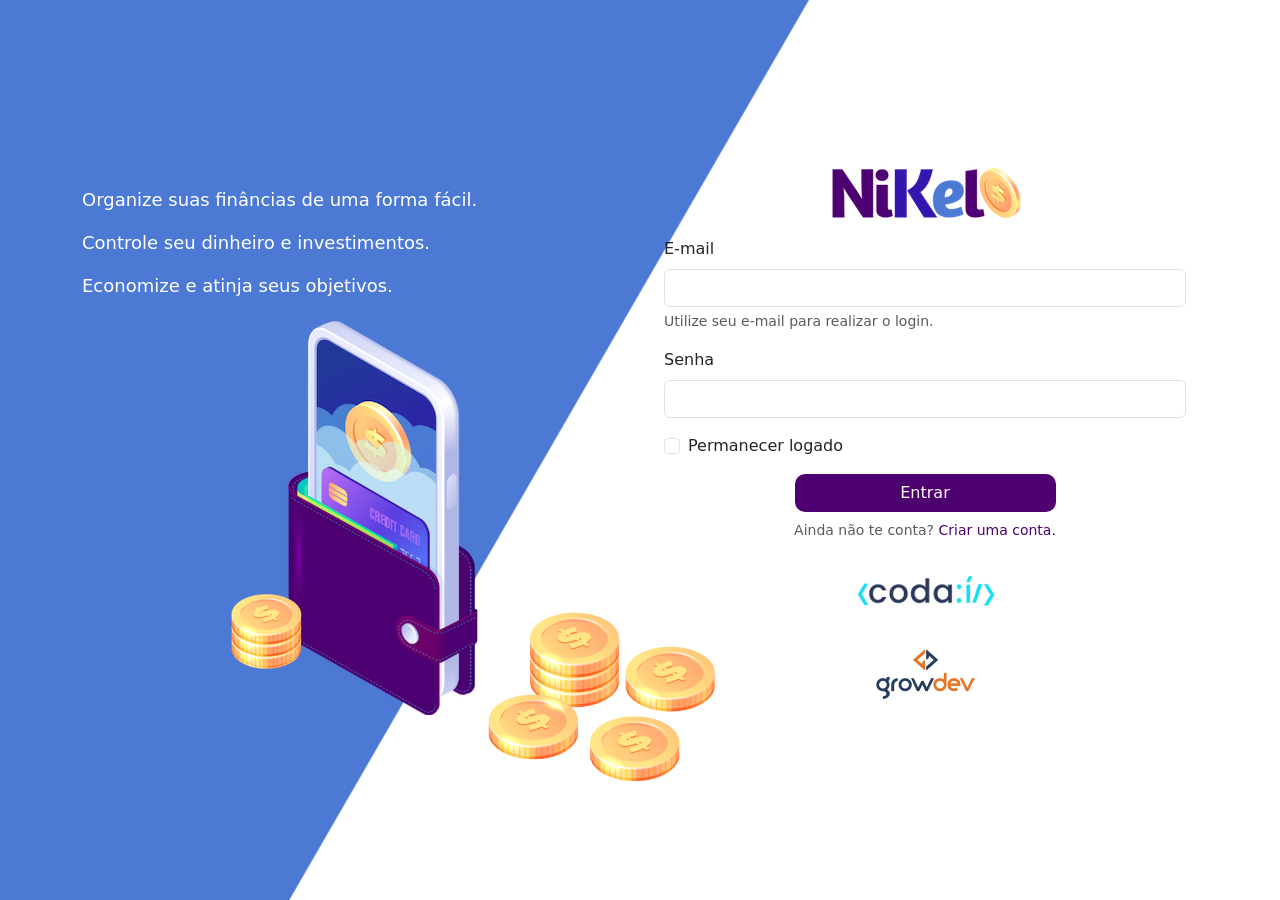
<file: public/index.html>
<!DOCTYPE html>
<html lang="pt">

<head>
    <meta charset="UTF-8">
    <meta name="viewport" content="width=device-width, initial-scale=1.0">
    <link href="https://cdn.jsdelivr.net/npm/bootstrap@5.1.3/dist/css/bootstrap.min.css" rel="stylesheet">
    <link rel="stylesheet" href="css/styles.css">
    <title>Nikel</title>
</head>

<body id="login">
    <main>
        <div class="container">
            <div class="row vh-100">
                <div class="col d-flex justify-content-center my-5 flex-column">
                    <div class="text-login">
                        <p>Organize suas finâncias de uma forma fácil.</p>
                        <p>Controle seu dinheiro e investimentos.</p>
                        <p>Economize e atinja seus objetivos.</p>
                    </div>
                    <div class="text-center">
                        <img src="./assets/pocket.png" alt="image pocket" class="img-fluid">
                        <img src="./assets/coins.png" alt="image coins" class="img-fluid d-none d-md-inline coins">
                    </div>
                </div>
                <div class="col d-flex justify-content-center my-5 flex-column">
                    <div class="container">
                        <div class="row">
                            <div class="col">
                                <div class="text-center mb-3">
                                    <img src="./assets/nikel-logo.png" alt="logo nikel" class="img-fluid">
                                </div>
                            </div>
                        </div>
                        <div class="row">
                            <div class="col">
                                <form id="login-form">
                                    <div class="mb-3">
                                        <label for="email-input" class="form-label">E-mail</label>
                                        <input type="email" class="form-control" id="email-input"
                                            aria-describedby="emailHelp">
                                        <div id="emailHelp" class="form-text">Utilize seu e-mail para realizar o login.
                                        </div>
                                    </div>
                                    <div class="mb-3">
                                        <label for="password-input" class="form-label">Senha</label>
                                        <input type="password" class="form-control" id="password-input">
                                    </div>
                                    <div class="mb-3 form-check">
                                        <input type="checkbox" class="form-check-input" id="session-check">
                                        <label class="form-check-label" for="session-check">Permanecer logado</label>
                                    </div>
                                    <button type="submit" class="btn button-login">Entrar</button>
                                </form>
                            </div>
                        </div>
                        <div class="row">
                            <div class="col">
                                <p id="link-conta" class="text-center mt-2 form-text " data-bs-toggle="modal"
                                    data-bs-target="#register-modal">Ainda não te conta? <span
                                        class=" link-default">Criar uma conta.</span></p>
                            </div>
                        </div>
                        <div class="row">
                            <div class="col">
                                <div class="text-center mt-3">
                                    <img src="./assets/codai-logo.png" alt="Logo codai">
                                </div>
                            </div>
                        </div>
                        <div class="row">
                            <div class="col">
                                <div class="text-center">
                                    <img src="./assets/growdev-logo.png" alt="Logo growdev">
                                </div>
                            </div>
                        </div>
                    </div>
                </div>
            </div>
        </div>
        <!-- Modal -->
        <div class="modal fade" id="register-modal" tabindex="-1" aria-labelledby="exampleModalLabel"
            aria-hidden="true">
            <div class="modal-dialog">
                <div class="modal-content">
                    <div class="modal-header">
                        <h5 class="modal-title" id="exampleModalLabel">Crie sua conta</h5>
                        <button type="button" class="btn-close" data-bs-dismiss="modal" aria-label="Close"></button>
                    </div>
                    <form id="create-form">
                        <div class="modal-body">
                            <div class="mb-3">
                                <label for="email-create-input" class="form-label">E-mail</label>
                                <input type="email" class="form-control" id="email-create-input"
                                    aria-describedby="emailHelp" required>
                                <div id="emailHelp" class="form-text">Utilize seu email para criar a conta.
                                </div>
                            </div>
                            <div class="mb-3">
                                <label for="password-create-input" class="form-label">Senha</label>
                                <input type="password" class="form-control" id="password-create-input" required>
                                <div id="emailHelp" class="form-text">Utilize uma senha fácil de lembrar e anote para
                                    não esquecer!
                                </div>
                            </div>
                        </div>
                        <div class="modal-footer">
                            <button type="button" class="btn btn-secondary button-cancel"
                                data-bs-dismiss="modal">Cancelar</button>
                            <button type="submit" class="btn button-default">Criar conta</button>
                        </div>
                    </form>
                </div>
            </div>
        </div>
    </main>

    <script src="https://cdn.jsdelivr.net/npm/bootstrap@5.1.3/dist/js/bootstrap.bundle.min.js"
        integrity="sha384-ka7Sk0Gln4gmtz2MlQnikT1wXgYsOg+OMhuP+IlRH9sENBO0LRn5q+8nbTov4+1p"
        crossorigin="anonymous"></script>
    <!-- Bootstrap animations in JS-->

    <script src="./js/index.js"></script>
    <!-- Link of index.html with JS -->
</body>

</html>
</file>
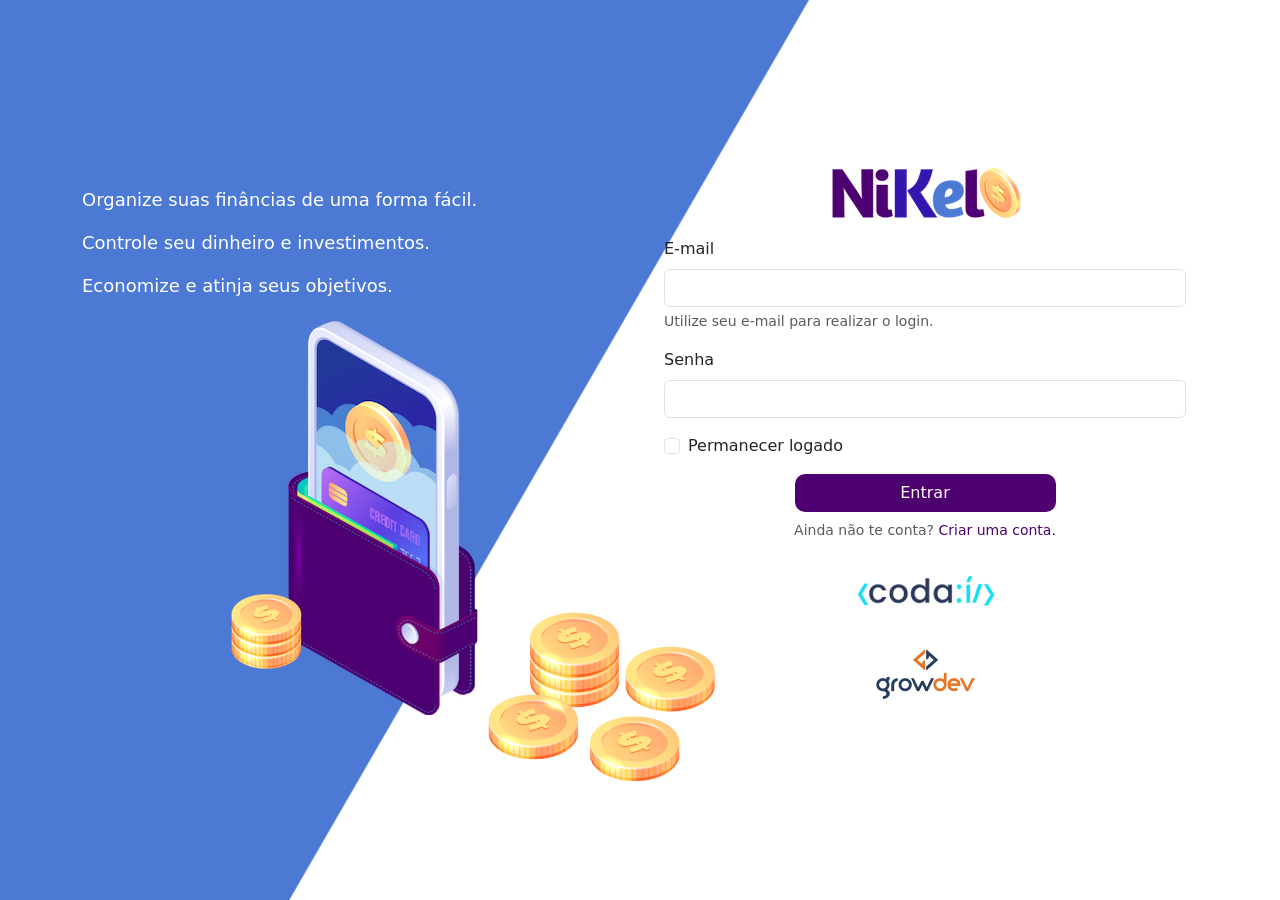
<file: public/home.html>
<!DOCTYPE html>
<html lang="pt">

<head>
    <meta charset="UTF-8">
    <meta name="viewport" content="width=device-width, initial-scale=1.0">
    <link href="https://cdn.jsdelivr.net/npm/bootstrap@5.1.3/dist/css/bootstrap.min.css" rel="stylesheet">
    <!-- CSS Bootstrap Link -->
    <link rel="stylesheet" href="https://cdn.jsdelivr.net/npm/bootstrap-icons@1.13.1/font/bootstrap-icons.min.css">
    <!-- Bootstrap Icons Link-->
    <link rel="stylesheet" href="./css/styles.css">
    <title>Nikel - Home</title>
</head>

<body id="app">
    <header>
        <nav class="navbar navbar-expand navbar-light bg-white">
            <div class="container-fluid">
                <a class="navbar-brand" href="#">
                    <img src="./assets/nikel-small-logo.png" alt="logo nikel" class="img-fluid">
                </a>
                <button class="navbar-toggler" type="button" data-bs-toggle="collapse" data-bs-target="#navbarNav"
                    aria-controls="navbarNav" aria-expanded="false" aria-label="Toggle navigation">
                    <span class="navbar-toggler-icon"></span>
                </button>
                <div class="collapse navbar-collapse justify-content-end" id="navbarNav">
                    <div class="d-flex menu">
                        <a href="home.html">
                            <button class="btn" type="button">
                                <i class="bi bi-house-door-fill fs-4 color-secondary"></i>
                            </button>

                        </a>
                        <a href="transactions.html">
                            <button class="btn" type="button">
                                <i class="bi bi-currency-exchange fs-4"></i>
                            </button>
                        </a>
                        <div class="dropdown">
                            <button class="btn" type="button" id="dropdownMenuButton1" data-bs-toggle="dropdown"
                                aria-expanded="false">
                                <i class="bi bi-person-circle fs-4"></i>
                            </button>
                            <ul class="dropdown-menu logout" aria-labelledby="dropdownMenuButton1">
                                <li><button class="dropdown-item" id="button-logout">Sair</button></li>
                            </ul>
                        </div>
                    </div>
                </div>
            </div>
        </nav>
    </header>
    <main>
        <div class="container-lg">
            <div class="row">
                <div class="col d-flex mt-4 justify-content-start align-items-center">
                    <i class="bi bi-cash-coin color-primary icon-detail"></i>
                    <span class="fs-2" id="total">R$0,00</span>
                </div>
                <div class="col d-flex mt-4 justify-content-end">
                    <div class="text-center">
                        <img src="./assets/coins-small.png" alt="image coins">
                    </div>
                </div>
            </div>
            <div class="row">
                <div class="col-12 info shadow-lg">
                    <div class="container">
                        <div class="row">
                            <div class="col-6">
                                <span class="fs-4">Entradas <i
                                        class="bi bi-arrow-down-circle fs-2 align-midde"></i></span>

                            </div>
                            <div class="col-6">
                                <span class="fs-4">Saídas <i class="bi bi-arrow-up-circle fs-2 align-midde"></i></span>
                            </div>
                            <div class="col-12 my-2">
                                <hr>
                            </div>
                        </div>
                        <div class="row">
                            <div class="col-6">
                                <div class="container p-0" id="cash-in-list">

                                </div>
                            </div>
                            <div class="col-6">
                                <div class="container p-0" id="cash-out-list">
                                </div>
                            </div>
                            <div class="col-12 mb-4">
                                <button type="button" class="btn button-default" id="transactions-button">Ver
                                    todas</button>
                            </div>
                        </div>
                    </div>
                </div>
            </div>
            <button class="btn button-float" data-bs-toggle="modal" data-bs-target="#transaction-modal"><i
                    class="bi bi-plus"></i></button>
        </div>
        <!-- Modal -->
        <div class="modal fade" id="transaction-modal" tabindex="-1" aria-labelledby="exampleModalLabel"
            aria-hidden="true">
            <div class="modal-dialog">
                <div class="modal-content">
                    <div class="modal-header">
                        <h5 class="modal-title" id="exampleModalLabel">Adicionar Lançamento</h5>
                        <button type="button" class="btn-close" data-bs-dismiss="modal" aria-label="Close"></button>
                    </div>
                    <form id="transaction-form">
                        <div class="modal-body">
                            <div class="mb-3">
                                <label for="value-input" class="form-label">Valor</label>
                                <input type="number" step="any" class="form-control" id="value-input"
                                    aria-describedby="emailHelp" required>
                            </div>
                            <div class="mb-3">
                                <label for="description-input" class="form-label">Descrição</label>
                                <input type="text" class="form-control" id="description-input" required>
                            </div>
                            <div class="mb-3">
                                <label for="date-input" class="form-label">Data</label>
                                <input type="date" class="form-control" id="date-input" required>
                            </div>
                            <div class="mb-3">
                                <div class="form-check form-check-inline">
                                    <input class="form-check-input" type="radio" name="type-input" id="inlineRadio1"
                                        value="1" checked>
                                    <label class="form-check-label" for="inlineRadio1">Entrada</label>
                                </div>
                                <div class="form-check form-check-inline">
                                    <input class="form-check-input" type="radio" name="type-input" id="inlineRadio2"
                                        value="2">
                                    <label class="form-check-label" for="inlineRadio2">Saída</label>
                                </div>
                            </div>

                        </div>
                        <div class="modal-footer">
                            <button type="button" class="btn btn-secondary button-cancel"
                                data-bs-dismiss="modal">Cancelar</button>
                            <button type="submit" class="btn button-default">Adicionar</button>
                        </div>
                    </form>
                </div>
            </div>
        </div>
    </main>
    <script src="https://cdn.jsdelivr.net/npm/bootstrap@5.1.3/dist/js/bootstrap.bundle.min.js"
        integrity="sha384-ka7Sk0Gln4gmtz2MlQnikT1wXgYsOg+OMhuP+IlRH9sENBO0LRn5q+8nbTov4+1p"
        crossorigin="anonymous"></script>
    <!-- Bootstrap animations in JS-->

    <script src="./js/home.js"></script>
    <!-- Link of home.html with JS -->
</body>

</html>
</file>
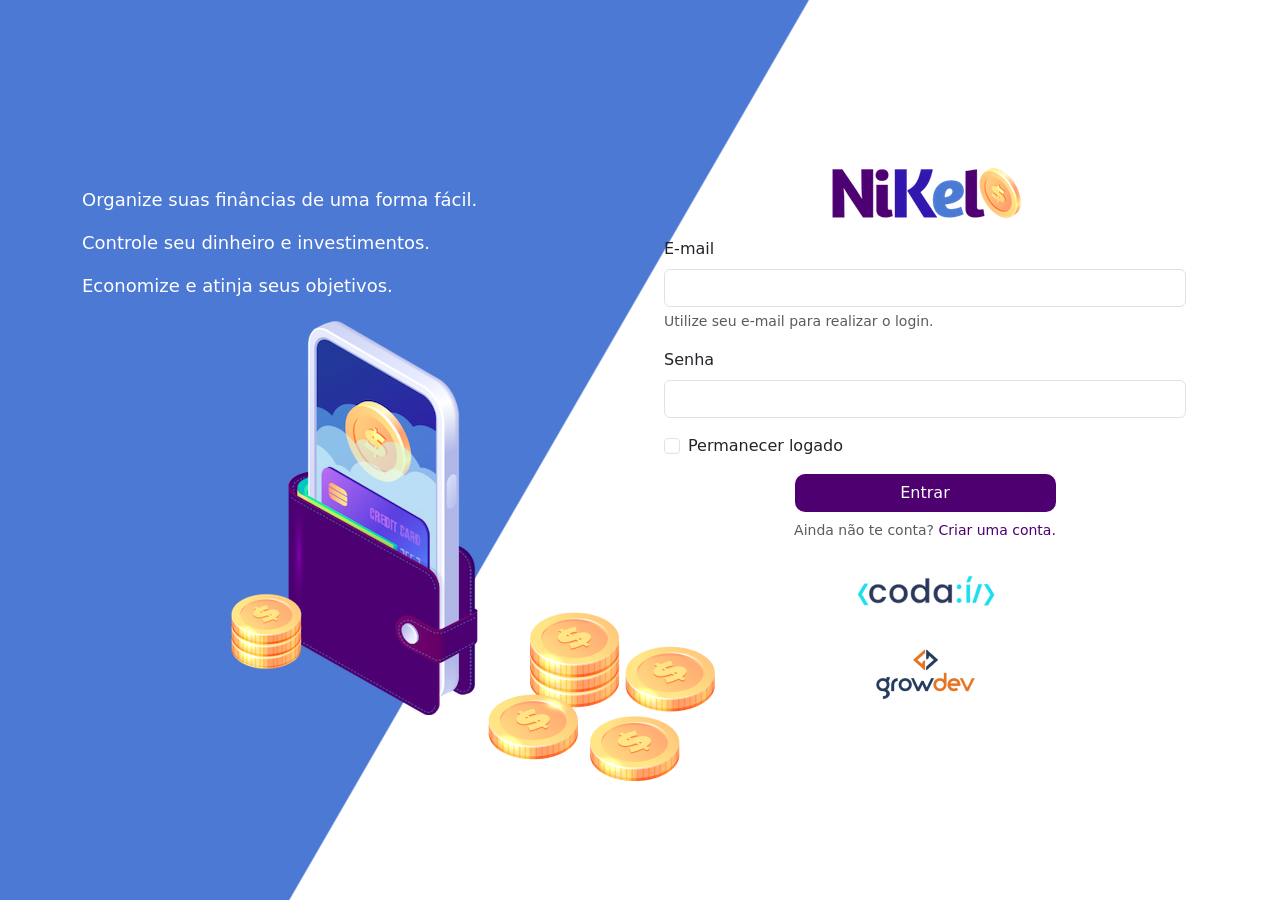
<file: public/transactions.html>
<!DOCTYPE html>
<html lang="pt">

<head>
    <meta charset="UTF-8">
    <meta name="viewport" content="width=device-width, initial-scale=1.0">
    <link href="https://cdn.jsdelivr.net/npm/bootstrap@5.1.3/dist/css/bootstrap.min.css" rel="stylesheet">
    <!--Link do CSS do bootstrap-->
    <link rel="stylesheet" href="https://cdn.jsdelivr.net/npm/bootstrap-icons@1.13.1/font/bootstrap-icons.min.css">
    <!--Link de acesso aos ícones do bootstrap-->
    <link rel="stylesheet" href="./css/styles.css">
    <title>Nikel - Lançamentos</title>
</head>

<body id="app">
    <header>
        <nav class="navbar navbar-expand navbar-light bg-white">
            <div class="container-fluid">
                <a class="navbar-brand" href="#">
                    <img src="./assets/nikel-small-logo.png" alt="logo nikel" class="img-fluid">
                </a>
                <button class="navbar-toggler" type="button" data-bs-toggle="collapse" data-bs-target="#navbarNav"
                    aria-controls="navbarNav" aria-expanded="false" aria-label="Toggle navigation">
                    <span class="navbar-toggler-icon"></span>
                </button>
                <div class="collapse navbar-collapse justify-content-end" id="navbarNav">
                    <!-- O justify-contet-end faz com que os ícones fiquem no fim da página -->
                    <div class="d-flex menu">
                        <!-- A class="d-flax faz com que os ícones sejam organizados de forma automática "-->
                        <a href="home.html">
                            <!--Navegação entre pastas por meio do ícone declarado dentro da tag <button>. Ao clicar no ícone é retornado a página home.html-->
                            <button class="btn" type="button">
                                <i class="bi bi-house-door-fill fs-4"></i>
                            </button>
                            <!--O fs-4 é referente ao tamanho do ícone utilizado na página.-->
                        </a>
                        <a href="transactions.html">
                            <!--Navegação entre pastas por meio do ícone declarado dentro da tag <button>. Ao clicar no ícone é retornado a página home.html-->
                            <button class="btn" type="button">
                                <i class="bi bi-currency-exchange fs-4 color-secondary"></i>
                            </button>
                        </a>
                        <div class="dropdown">
                            <button class="btn" type="button" id="dropdownMenuButton1" data-bs-toggle="dropdown"
                                aria-expanded="false">
                                <i class="bi bi-person-circle fs-4"></i>
                            </button>
                            <ul class="dropdown-menu logout" aria-labelledby="dropdownMenuButton1">
                                <li><button class="dropdown-item" id="button-logout">Sair</button></li>
                            </ul>
                        </div>
                    </div>
                </div>
            </div>
        </nav>
    </header>
    <main>
        <div class="container-lg">
            <!--Diferente do coitainer comum, o conteiner-lg é um container responsivo que muda de largura dependendo do tamanho da tela-->
            <div class="row">
                <div class="col d-flex mt-4 justify-content-start align-items-center">
                    <i class="bi bi-currency-exchange color-primary icon-detail"></i>
                    <span class="fs-2">Lançamentos</span>
                </div>
                <div class="col d-flex mt-4 justify-content-end">
                    <div class="text-center">
                        <img src="./assets/coins-small.png" alt="image coins">
                    </div>
                </div>
            </div>
            <div class="row">
                <div class="col-12 info shadow-lg">
                    <div class="container">
                        <div class="row">
                            <div class="col">
                                <table class="table">
                                    <thead>
                                        <tr>
                                            <th scope="col">Data</th>
                                            <th scope="col">Valor</th>
                                            <th scope="col">Tipo</th>
                                            <th scope="col">Descrição</th>
                                        </tr>
                                    </thead>
                                    <tbody id="transactions-list">
                                    </tbody>
                                </table>
                            </div>
                        </div>
                    </div>
                </div>
                <button class="btn button-float" data-bs-toggle="modal" data-bs-target="#transaction-modal"><i
                        class="bi bi-plus"></i></button>
                <!-- Acima na tag <button> extraimos a informação de: <i class="bi bi-cash-coin color-primary icon-detail"></i>. Acrescentamos dentro da tag <button> porém alteramos o nome da class para bi-plus que é o ícone '+' e removemos o icon-detail e o color-primary. Acrescentamos também a tag button uma class chamada de "btn button-float" que é um tipo de ícone que é fixo na tela. Foi acrescentado também a tag as informações de: data-bs-toggle="modal" data-bs-target="#register-modal" extraída do nosso index.html Na parte de Ainda não tem conta? Criar Conta. Contudo foi alterado nesta tag o #register-modal para o data-bs-target="#transaction-modal"-->
            </div>
            <!-- Modal -->
            <div class="modal fade" id="transaction-modal" tabindex="-1" aria-labelledby="exampleModalLabel"
                aria-hidden="true">
                <!-- Alguns id's precisam ser alterados para facilitar a manutenção do JavaScript, para este caso alteramos o nome padrão contido no id="", para id="transaction-modal" e alteramos o mesmo na tag <p> logo acima, onde fizemos a extração de uma parte da tag contida no modal e alteramos em cima, onde era data-bs-target="#ExampleModal" foi alterado para data-bs-target="#register-modal" -->
                <div class="modal-dialog">
                    <div class="modal-content">
                        <div class="modal-header">
                            <h5 class="modal-title" id="exampleModalLabel">Adicionar Lançamento</h5>
                            <button type="button" class="btn-close" data-bs-dismiss="modal" aria-label="Close"></button>
                        </div>
                        <form id="transaction-form">
                            <div class="modal-body">
                                <div class="mb-3">
                                    <label for="value-input" class="form-label">Valor</label>
                                    <input type="number" step="any" class="form-control" id="value-input"
                                        aria-describedby="emailHelp">
                                </div>
                                <div class="mb-3">
                                    <label for="description-input" class="form-label">Descrição</label>
                                    <input type="text" class="form-control" id="description-input">
                                </div>
                                <div class="mb-3">
                                    <label for="date-input" class="form-label">Data</label>
                                    <input type="date" class="form-control" id="date-input">
                                </div>
                                <div class="mb-3">
                                    <div class="form-check form-check-inline">
                                        <input class="form-check-input" type="radio" name="type-input" id="inlineRadio1"
                                            value="1" checked>
                                        <label class="form-check-label" for="inlineRadio1">Entrada</label>
                                    </div>
                                    <div class="form-check form-check-inline">
                                        <input class="form-check-input" type="radio" name="type-input" id="inlineRadio2"
                                            value="2">
                                        <label class="form-check-label" for="inlineRadio2">Saída</label>
                                    </div>
                                </div>

                            </div>
                            <div class="modal-footer">
                                <button type="button" class="btn btn-secondary button-cancel"
                                    data-bs-dismiss="modal">Cancelar</button>
                                <button type="submit" class="btn button-default">Adicionar</button>
                            </div>
                        </form>
                    </div>
                </div>
            </div>
    </main>
    <script src="https://cdn.jsdelivr.net/npm/bootstrap@5.1.3/dist/js/bootstrap.bundle.min.js"
        integrity="sha384-ka7Sk0Gln4gmtz2MlQnikT1wXgYsOg+OMhuP+IlRH9sENBO0LRn5q+8nbTov4+1p"
        crossorigin="anonymous"></script>
    <!-- Link of animations in JS -->

    <script src="./js/transactions.js"></script>
    <!-- Link of transactions.html with JS -->
</body>

</html>
</file>
<file: public/css/styles.css>
#login {
    background: linear-gradient(120deg, #4c79d3 44.9%, #ffffff 45%) no-repeat fixed;
}

#app {
    background: linear-gradient(120deg, #ffffff 44.9%, #4c79d3 45%) no-repeat fixed;
}

header {
    border-bottom: 1px solid #bebcbc;
    padding: 5px;
    background-color: #ffffff;
}

.color-primary {
    color: #4e0070
}

.color-secondary {
    color: #4c79d3;
}

.icon-detail {
    font-size: 50px;
    margin-right: 10px;
    vertical-align: middle;

}

.text-login {
    color: white;
    font-size: 18px;
    font-weight: 500;
}

.coins {
    position: absolute;
    bottom: 100px;
}

.button-login {
    border-radius: 10px;
    background-color: #4e0070;
    color: #ffffff;
    width: 50%;
    margin: 0 25%;
}

.button-default {
    border-radius: 10px;
    background-color: #4e0070;
    color: #ffffff;
}

.button-cancel {
    border-radius: 10px;
}

.button-float {
    border-radius: 100%;
    height: 60px;
    width: 60px;
    position: fixed;
    padding: 0 !important;
    bottom: 1rem;
    right: 2rem;
    font-size: 35px;
    border: 2px solid #4e0070;
    background-color: #4e0070;
    color: white;
}

.button-float:hover {
    border: 2px solid #4c79d3;
    background-color: white;
    color: #4c79d3;

}

.button-login:hover,
.button-default:hover {
    background: #4c79d3;
    color: #ffffff;
}

.link-default {
    color: #4e0070;
    cursor: pointer;

}

.link-default:hover {
    background: #4c79d3;
    color: #4c79d3;
}

.info {
    background-color: white;
    border-radius: 20px 20px 0px 0px;
    padding: 20px 0px 0px 0px;

}

.logout {
    min-width: 5rem !important;
}

.menu {
    margin-right: 20px;
}
</file>
